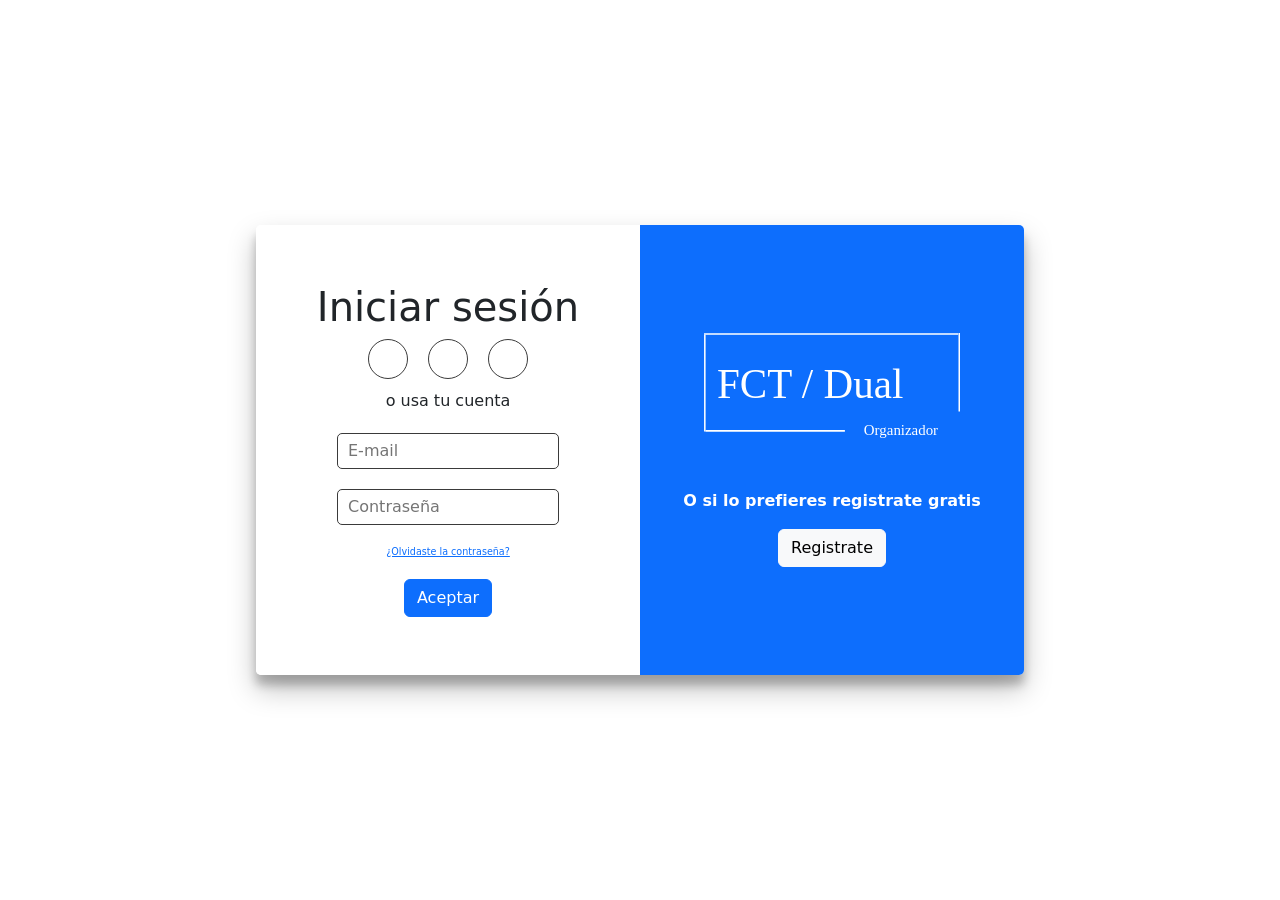
<file: GRUPAL/index.html>
<!DOCTYPE html>
<html lang="es">

<head>
  <meta charset="utf-8">
  <title>Inicio - Login</title>
  <meta name="viewport" content="width=device-width, initial-scale=1.0">
  <link rel="stylesheet" href="static/css/index.css" type="text/css">
  <link href="https://site-assets.fontawesome.com/releases/v6.2.1/css/all.css" rel="stylesheet">
  <link href="https://cdn.jsdelivr.net/npm/bootstrap@5.2.2/dist/css/bootstrap.min.css" rel="stylesheet"
    integrity="sha384-Zenh87qX5JnK2Jl0vWa8Ck2rdkQ2Bzep5IDxbcnCeuOxjzrPF/et3URy9Bv1WTRi" crossorigin="anonymous">
  <script src="https://cdn.jsdelivr.net/npm/bootstrap@5.2.2/dist/js/bootstrap.bundle.min.js"
    integrity="sha384-OERcA2EqjJCMA+/3y+gxIOqMEjwtxJY7qPCqsdltbNJuaOe923+mo//f6V8Qbsw3"
    crossorigin="anonymous"></script>
</head>

<body>
    <main>
        <div id="sign_in" class="d-flex align-items-center flex-column justify-content-center flex-nowrap bg-white">
            <h1>Iniciar sesión</h1>
            <div id="socials">
            <a href="facebook.com"><i class="fa-brands fa-facebook-f"></i></a>
            <a href="google.com"><i class="fa-brands fa-google"></i></a>
            <a href="linkedin.com"><i class="fa-brands fa-linkedin-in"></i></a>
            </div>
            <form>
                <label>o usa tu cuenta</label>
                <input type="email" name="usuario" id="mail" placeholder="E-mail">
                <input type="password" name="password" id="pass" placeholder="Contraseña">
                <a href="#" id="recovery" data-bs-toggle="modal" data-bs-target="#staticBackdrop">¿Olvidaste la contraseña?</a>
                
                <button type="reset" value="Aceptar" class="btn btn-primary" onclick="Login()">Aceptar</button>
            </form>
        </div>
        <div id="register" class="bg-primary d-flex align-items-center flex-column justify-content-center flex-nowrap">
            <img src="static\images\Logo-01.svg" alt="Logotipo" class="logo">
            <div class="mt-5 align-items-center d-flex flex-column">
                <p class="text-align-center">O si lo prefieres registrate gratis</p>
                <button class="btn btn-light">Registrate</button>
            </div>
        </div>
    </main>

  <!-- Modal -->
  <div class="modal fade" id="staticBackdrop" data-bs-backdrop="static" data-bs-keyboard="false" tabindex="-1" aria-labelledby="staticBackdropLabel" aria-hidden="true">
    <div class="modal-dialog modal-dialog-centered modal-lg">
      <div class="modal-content">
        <div class="modal-header bg-primary text-white">
          <h1 class="modal-title fs-5" id="staticBackdropLabel">Aquí tienes usuarios para probar</h1>
          <button type="button" class="btn-close" data-bs-dismiss="modal" aria-label="Close"></button>
        </div>
        <div class="modal-body">
            <h4>Usuarios demostración:</h4>
            <h5>Profesor:</h5>
            <p>Usuario: francisco@admin.com - Contraseña: 123456</p>
            
            <br />
            <h5>Alumnos:</h5>
            <p>Usuario: pepe@alumno.com - Contraseña: 123456</p>
            <p>Usuario: amancio@alumno.com  Contraseña: 123456</p>
            <p>Usuario: lucia@alumno.com  Contraseña: 123456</p>
        </div>
        <div class="modal-footer">
          <button type="button" class="btn btn-primary" data-bs-dismiss="modal">Aceptar</button>
        </div>
      </div>
    </div>
  </div>
  <script src="static/js/general.js"></script>
</body>
</html>
</file>
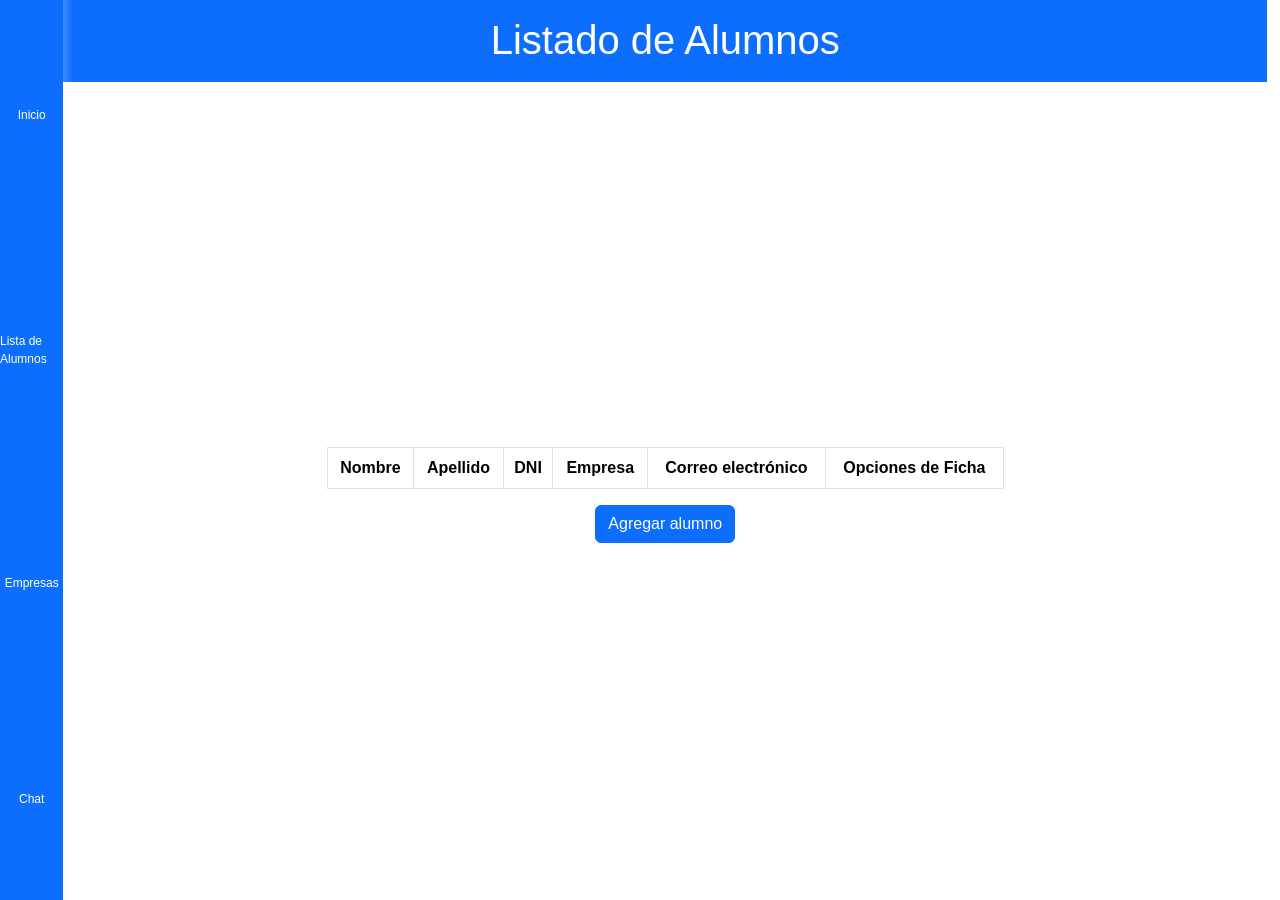
<file: GRUPAL/lista_alumnos.html>
<!DOCTYPE html>
<html lang="es">

<head>
  <meta name="viewport" content="width=device-width, initial-scale=1.0">
  <meta charset="utf-8">
  <meta name="keywords" content="Area de usuario">
  <meta name="description" content="">
  <title>Área Profesores - Lista de Alumnos</title>
  <link rel="stylesheet" href="static/css/empresas_alumnos.css" media="screen">
  <link rel="stylesheet" href="static/css/style.css" media="screen">
  <link id="u-theme-google-font" rel="stylesheet"
    href="https://fonts.googleapis.com/css?family=Roboto:100,100i,300,300i,400,400i,500,500i,700,700i,900,900i|Open+Sans:300,300i,400,400i,500,500i,600,600i,700,700i,800,800i">
  <link href="https://site-assets.fontawesome.com/releases/v6.2.1/css/all.css" rel="stylesheet">
  <script src="https://code.jquery.com/jquery-3.3.1.slim.min.js" integrity="sha384-q8i/X+965DzO0rT7abK41JStQIAqVgRVzpbzo5smXKp4YfRvH+8abtTE1Pi6jizo" crossorigin="anonymous"></script>
  <script src="https://stackpath.bootstrapcdn.com/bootstrap/4.3.1/js/bootstrap.min.js" integrity="sha384-JjSmVgyd0p3pXB1rRibZUAYoIIy6OrQ6VrjIEaFf/nJGzIxFDsf4x0xIM+B07jRM" crossorigin="anonymous"></script>
  <script src="https://cdnjs.cloudflare.com/ajax/libs/jquery/3.3.1/jquery.min.js"></script>
  <script src="https://cdn.jsdelivr.net/npm/bootstrap@5.2.2/dist/js/bootstrap.bundle.min.js"
    integrity="sha384-OERcA2EqjJCMA+/3y+gxIOqMEjwtxJY7qPCqsdltbNJuaOe923+mo//f6V8Qbsw3"
    crossorigin="anonymous"></script>
</head>

<body>
  <nav class="bg-primary">
    <div><a href="index.html" class="home"><i class="fa-regular fa-house"></i><span>Inicio</span></a></div>
    <div><a href="lista_alumnos.html" class="adress"><i class="fa-regular fa-address-book"></i><span>Lista de Alumnos</span></a></div>
    <div><a href="lista_empresas.html" class="settings"><i class="fa-light fa-buildings"></i><span>Empresas</span></a>
    </div>
    <div><a href="chat.html" class="chat"><i class="fa-regular fa-envelope"></i><span>Chat</span></a></div>
  </nav>

  <main id="principio">
    <h1 class="usu bg-primary text-white text-center py-3">Listado de Alumnos</h1>
      <div class="my-auto mx-auto w-75 d-flex flex-column align-items-center">
        <table id="tabla_alumnos" class="table table-striped w-75 text-center table-bordered">
          <thead class="bg-primary text-white">
              <tr>
                <th>Nombre</th>
                <th>Apellido</th>
                <th>DNI</th>
                <th>Empresa</th>
                <th>Correo electrónico</th>
                <th>Opciones de Ficha</th>
              </tr>
          </thead>
          <tbody>
          </tbody>
        </table>
        <button type="button" class="btn btn-primary mx-auto" data-toggle="modal" data-target="#modalAgregarAlumno">Agregar alumno</button>

      </div>
      <!-- Modal -->
<div class="modal" id="modalAgregarAlumno" aria-labelledby="exampleModalLabel" aria-hidden="true">
  <div class="modal-dialog">
    <div class="modal-content">
      <div class="modal-header">
        <h5 class="modal-title" id="exampleModalLabel">Añadir Alumno</h5>
        <button type="button" class="close" data-dismiss="modal" aria-label="Close">
          <span aria-hidden="true">&times;</span>
        </button>
      </div>
      <div class="modal-body">
        <form>
          <div class="form-group">
            <label for="nombre">Nombre</label>
            <input type="text" class="form-control" id="nombre" required>
          </div>
          <div class="form-group">
            <label for="apellido">Apellido</label>
            <input type="text" class="form-control" id="apellido" required>
          </div>
          <div class="form-group">
            <label for="dni">DNI</label>
            <input type="text" class="form-control" id="dni" required>
          </div>
          <div class="form-group">
            <label for="empresa">Empresa</label>
            <input type="text" class="form-control" id="empresa" required>
          </div>
          <div class="form-group">
            <label for="correo">Correo electrónico</label>
            <input type="email" class="form-control" id="correo" required>
          </div>
        </form>
      </div>
      <div class="modal-footer">
        <button type="button" class="btn btn-secondary" data-dismiss="modal">Cancelar</button>
        <button type="button" class="btn btn-primary" onclick="agregarFila()">Guardar</button>
      </div>
    </div>
  </div>
</div>
</main>

  <script src="static/js/general.js"></script>
  <script src="static/js/tablas_alumnos.js"></script>
</body>

</html>
</file>
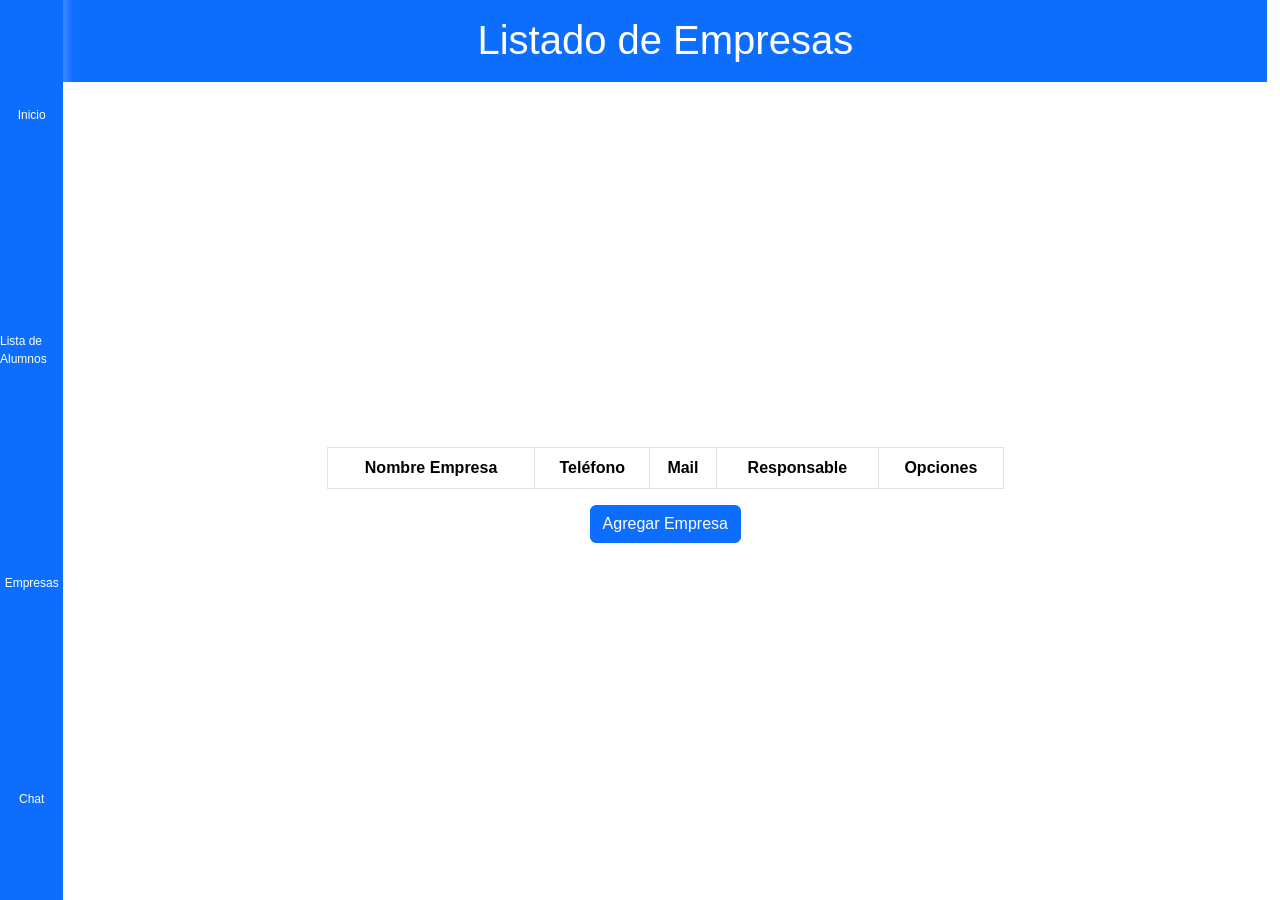
<file: GRUPAL/lista_empresas.html>
<!DOCTYPE html>
<html lang="es">

<head>
  <meta name="viewport" content="width=device-width, initial-scale=1.0">
  <meta charset="utf-8">
  <meta name="keywords" content="Area de usuario">
  <meta name="description" content="">
  <title>Área Profesores - Lista de Alumnos</title>
  <link rel="stylesheet" href="static/css/empresas_alumnos.css" media="screen">
  <link rel="stylesheet" href="static/css/style.css" media="screen">
  <link id="u-theme-google-font" rel="stylesheet"
    href="https://fonts.googleapis.com/css?family=Roboto:100,100i,300,300i,400,400i,500,500i,700,700i,900,900i|Open+Sans:300,300i,400,400i,500,500i,600,600i,700,700i,800,800i">
  <link href="https://site-assets.fontawesome.com/releases/v6.2.1/css/all.css" rel="stylesheet">
  <script src="https://code.jquery.com/jquery-3.3.1.slim.min.js" integrity="sha384-q8i/X+965DzO0rT7abK41JStQIAqVgRVzpbzo5smXKp4YfRvH+8abtTE1Pi6jizo" crossorigin="anonymous"></script>
  <script src="https://stackpath.bootstrapcdn.com/bootstrap/4.3.1/js/bootstrap.min.js" integrity="sha384-JjSmVgyd0p3pXB1rRibZUAYoIIy6OrQ6VrjIEaFf/nJGzIxFDsf4x0xIM+B07jRM" crossorigin="anonymous"></script>
  <script src="https://cdnjs.cloudflare.com/ajax/libs/jquery/3.3.1/jquery.min.js"></script>
  <script src="https://cdn.jsdelivr.net/npm/bootstrap@5.2.2/dist/js/bootstrap.bundle.min.js"
    integrity="sha384-OERcA2EqjJCMA+/3y+gxIOqMEjwtxJY7qPCqsdltbNJuaOe923+mo//f6V8Qbsw3"
    crossorigin="anonymous"></script>
</head>

<body>
  <nav class="bg-primary">
    <div><a href="index.html" class="home"><i class="fa-regular fa-house"></i><span>Inicio</span></a></div>
    <div><a href="lista_alumnos.html" class="adress"><i class="fa-regular fa-address-book"></i><span>Lista de Alumnos</span></a></div>
    <div><a href="lista_empresas.html" class="settings"><i class="fa-light fa-buildings"></i><span>Empresas</span></a></div>
    <div><a href="chat.html" class="chat"><i class="fa-regular fa-envelope"></i><span>Chat</span></a></div>
  </nav>
  <main id="principio">
    <h1 class="usu bg-primary text-white text-center py-3">Listado de Empresas</h1>
    <div class="my-auto mx-auto w-75 d-flex flex-column align-items-center">
      <table id="tabla_empresas" class="table table-striped w-75 text-center table-bordered">
        <thead class="bg-primary text-white">
          <tr>
            <th>Nombre Empresa</th>
            <th>Teléfono</th>
            <th>Mail</th>
            <th>Responsable</th>
            <th>Opciones</th>
          </tr>
        </thead>
        <tbody>
        </tbody>
      </table>
      <button type="button" class="btn btn-primary mx-auto" data-toggle="modal" data-target="#modalAgregarEmpresa">Agregar Empresa</button>
    </div>
  </main>
  
  <!-- Modal -->
  <div class="modal" id="modalAgregarEmpresa" aria-labelledby="exampleModalLabel" aria-hidden="true">
    <div class="modal-dialog">
      <div class="modal-content">
        <div class="modal-header">
          <h5 class="modal-title" id="exampleModalLabel">Añadir Empresa</h5>
          <button type="button" class="close" data-dismiss="modal" aria-label="Close">
            <span aria-hidden="true">&times;</span>
          </button>
        </div>
        <div class="modal-body">
          <form>
            <div class="form-group">
              <label for="nombreEmpresa">Nombre Empresa</label>
              <input type="text" class="form-control" id="nombreEmpresa" required>
            </div>
            <div class="form-group">
              <label for="telefono">Teléfono</label>
              <input type="text" class="form-control" id="telefono" required>
            </div>
            <div class="form-group">
              <label for="email">Mail</label>
              <input type="text" class="form-control" id="email" required>
            </div>
            <div class="form-group">
              <label for="responsable">Responsable</label>
              <input type="text" class="form-control" id="responsable" required>
            </div>
          </form>
        </div>
        <div class="modal-footer">
          <button type="button" class="btn btn-secondary" data-dismiss="modal">Cancelar</button>
          <button type="button" class="btn btn-primary" onclick="agregarEmpresa()">Guardar</button>
        </div>
      </div>
    </div>
  </div>
  

  <script src="static/js/tablas_alumnos.js"></script>
</body>

</html>
</file>
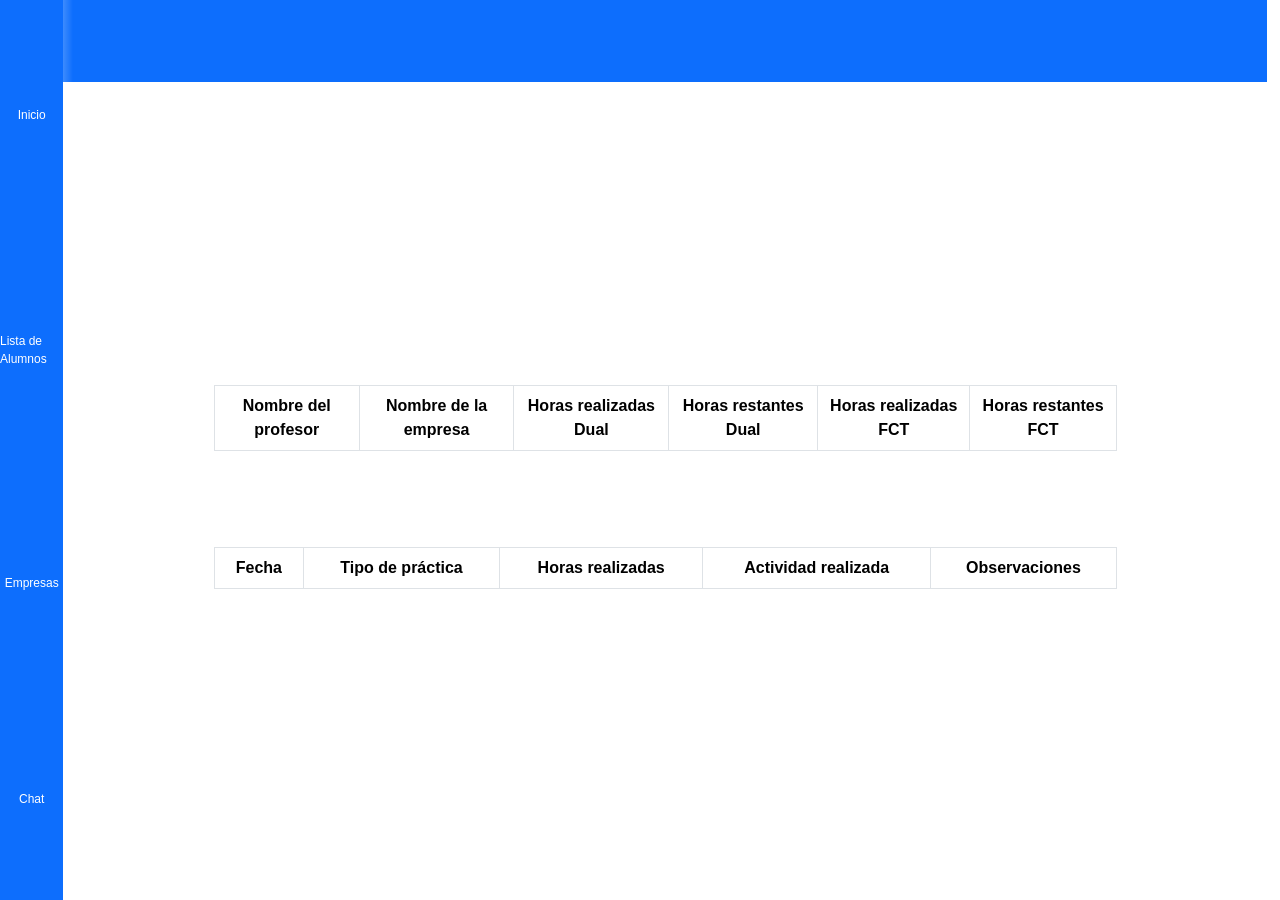
<file: GRUPAL/tareas_alumnos.html>
<!DOCTYPE html>
<html lang="es">

<head>
  <meta name="viewport" content="width=device-width, initial-scale=1.0">
  <meta charset="utf-8">
  <meta name="keywords" content="Area de usuario">
  <meta name="description" content="">
  <title>Área Profesores - Lista de Alumnos</title>
  <link rel="stylesheet" href="static/css/empresas_alumnos.css" media="screen">
  <link rel="stylesheet" href="static/css/style.css" media="screen">
  <link id="u-theme-google-font" rel="stylesheet"
    href="https://fonts.googleapis.com/css?family=Roboto:100,100i,300,300i,400,400i,500,500i,700,700i,900,900i|Open+Sans:300,300i,400,400i,500,500i,600,600i,700,700i,800,800i">
  <link href="https://site-assets.fontawesome.com/releases/v6.2.1/css/all.css" rel="stylesheet">
  <script src="https://code.jquery.com/jquery-3.3.1.slim.min.js" integrity="sha384-q8i/X+965DzO0rT7abK41JStQIAqVgRVzpbzo5smXKp4YfRvH+8abtTE1Pi6jizo" crossorigin="anonymous"></script>
  <script src="https://stackpath.bootstrapcdn.com/bootstrap/4.3.1/js/bootstrap.min.js" integrity="sha384-JjSmVgyd0p3pXB1rRibZUAYoIIy6OrQ6VrjIEaFf/nJGzIxFDsf4x0xIM+B07jRM" crossorigin="anonymous"></script>
  <script src="https://cdnjs.cloudflare.com/ajax/libs/jquery/3.3.1/jquery.min.js"></script>
  <script src="https://cdn.jsdelivr.net/npm/bootstrap@5.2.2/dist/js/bootstrap.bundle.min.js"
    integrity="sha384-OERcA2EqjJCMA+/3y+gxIOqMEjwtxJY7qPCqsdltbNJuaOe923+mo//f6V8Qbsw3"
    crossorigin="anonymous"></script>
</head>

<body>
  <nav class="bg-primary">
    <div><a href="index.html" class="home"><i class="fa-regular fa-house"></i><span>Inicio</span></a></div>
    <div><a href="lista_alumnos.html" class="adress"><i class="fa-regular fa-address-book"></i><span>Lista de Alumnos</span></a></div>
    <div><a href="lista_empresas.html" class="settings"><i class="fa-light fa-buildings"></i><span>Empresas</span></a></div>
    <div><a href="chat.html" class="chat"><i class="fa-regular fa-envelope"></i><span>Chat</span></a></div>
  </nav>

  <main id="principio">
    <h1 class="usu bg-primary text-white text-center py-3 tituloAlumno"></h1>
      <div class="my-auto mx-auto w-75 d-flex flex-column align-items-center">
        <table id="tabla_datos" class="table w-100 table-striped text-center table table-striped table-bordered mx-auto mb-5">
          <thead>
            <th>Nombre del profesor</th>
            <th>Nombre de la empresa</th>
            <th>Horas realizadas Dual</th>
            <th>Horas restantes Dual</th>
            <th>Horas realizadas FCT</th>
            <th>Horas restantes FCT</th>
          </thead>
          <tbody>
          </tbody>
        </table>  

        <table id="tabla_tareas" class="table w-100 table-striped text-center table table-striped table-bordered mx-auto mt-5">
          <thead>
            <th>Fecha</th>
            <th>Tipo de práctica</th>
            <th>Horas realizadas</th>
            <th>Actividad realizada</th>
            <th>Observaciones</th>
          </thead>
          <tbody>
          </tbody>
        </table>
      </div>
</main>
  <script src="static/js/general.js"></script>
  <script src="static/js/tareas_alumnos.js"></script>
</body>

</html>
</file>
<file: GRUPAL/static/css/index.css>
body {
    height: 100vh;
    display: flex;
	justify-content: center;
	align-items: center;
	flex-direction: column;
    background: url('https://source.unsplash.com/random/?Malaga');
    background-size: cover;
}

main {
    width: 60%;
    display: grid;
    box-shadow: 0 14px 28px rgba(0,0,0,0.25), 
			0 10px 10px rgba(0,0,0,0.22);
    border-radius: 5px;
    grid-template-columns: 50% 50%;
    min-height: 50vh;
}

#sign_in {
    text-align: center;
    border-radius: 5px 0px 0px 5px;
}

#register {
    min-width: 30vw;
    border-radius: 0px 5px 5px 0px;
    font-weight: bold;
    color: white;
    padding: 4%;
}

#socials {
    display: flex;
    justify-content: center;
    gap: 20px;
}

#socials a {
    display: flex;
    justify-content: center;
    align-items: center;
    border: 1px solid #3a3a3a;
    border-radius: 100%;
    color: #3a3a3a;
    text-decoration: none;
    width: 40px;
    height: 40px;
    transition: background-color, color 0.5s;
}

#socials a:nth-child(1):hover {
    background-color: blue;
    color: white;
}

form {
    margin-top: 10px;
    display: flex;
    flex-direction: column;
    gap: 20px;
    align-items: center;
}

form input {
    border-radius: 5px;
    border: 1px solid #3a3a3a;
    padding: 5px 10px;
}

#recovery {
    font-size: 0.6rem;
}

.buttonA:hover{
    background-color: blue;
    color:white;
}

.logo{
    width: 20vw;
}
</file>
<file: GRUPAL/static/css/empresas_alumnos.css>
/* Cuerpo */
body {
  display: grid;
  grid-template-columns: 5% 95% !important;
  font-family: Arial, Helvetica, sans-serif;
  margin: 0px;
  width: 99vw;
}

/* Tabla */

.añadir {
  text-decoration: none;
  padding: 10px;
  font-weight: 600;
  font-size: 20px;
  color: #ffffff;
  background-color: #1883ba;
  border-radius: 6px;
  border: 2px solid #0016b0;
}

.correo {
  width: 80%;
}


/* Imagen Teams */

.teams {
  width: 100%;
  border-bottom-left-radius: 5%;
  border-bottom-right-radius: 5%;
  border-bottom: 3px solid;
  border-color: white;
}

/* Parte footer */

i {
  margin-top: 30%;
}
footer {
  display: flex;
  background-color: black;
}
footer .linea1,
.linea2,
.linea3 {
  color: white;
  margin-left: 10%;
}

td button a {
  color: white;
  text-decoration: none;
}


#table-users {
  width: 70vw;
}

button {
  padding: 10px 25px;
  border: 1px solid #3a3a3a;
  border-radius: 10px;
  background: blue;
  color: white !important;
  font-weight: bold;
  text-transform: uppercase;
  cursor: pointer;
}

button a:visited {
  color: white;
}

button:hover {
  opacity: 0.8;
}

.areas {
  display: flex;
  flex-direction: column;
  align-items: center;
}

i.fa-solid.fa-paperclip-vertical {
  margin-top: 0px;
}

i.fa-solid.fa-trash {
  margin-top: 0px;
}
</file>
<file: GRUPAL/static/css/style.css>
@import url(https://cdn.jsdelivr.net/npm/bootstrap@5.2.3/dist/css/bootstrap.min.css);

body {
    display: grid;
    grid-template-columns: 5% 20% 75%;
    font-family: Arial, Helvetica, sans-serif;
    margin: 0px;
    width: 99vw;
}

body > * {
    height: 100vh;
}

nav {
    display: flex;
    flex-direction: column;
    justify-content: space-around;
    align-items: center;
    width: 100%;
    position:relative;
}

main::before {
    background: linear-gradient(to left,transparent 0%,white 100%);
    width: 10px;
    height: 100%;
    content: '';
    position: absolute;
    opacity: .2;
}

nav div {
    cursor: pointer;
}

nav a {
    color: white;
    font-size: 1.5em;
    display: flex;
    flex-direction: column;
    align-items: center;
    text-decoration: none;
}
nav a span {
    font-size: 0.5em;
    margin-top: 5px;
}

nav a:hover {
    color: white;
}

aside {
    display: grid;
    grid-template-rows: 20% 10% 70%;
    position: relative;
}

aside::before {
    background: linear-gradient(to right,transparent 0%,#aaa 100%);
    width: 10px;
    height: 100%;
    content: '';
    position: absolute;
    right: 0;
    opacity: .2;
}

#information {
    display: flex;
    justify-content: center;
    align-items: center;
    flex-direction: column;
}

#information img {
    border-radius: 100%;
}

main {
    display: grid;
    grid-template-rows: 10% 90%;
}

#user {
    display: flex;
    flex-direction: column;
    justify-content: center;
    align-items: center;
    margin: 10px;
    height: 100%;
}

#user img {
    width: 20%;
}


#list_contact {
    overflow-x: auto;
}

#navigation {
    align-items: center;
    display: flex;
    justify-content: space-between;
    border-bottom: 1px solid rgb(218, 218, 218);
}

#search form {
    display: flex;
    gap: 12px;
    margin: 10px;
}

#search form input::placeholder {
    font-style: oblique;
    opacity: .5;
}

div#search {
    display: flex;
    flex-direction: row;
    align-content: center;
    justify-content: center;
    align-items: center;
}

#search .form-control {
    display: inline !important;
    width: auto !important;
}

#navigation a {
    padding-right: 5%;
    font-size: 2em;
    position: absolute;
    right: 0;
}

#user hr {
    width: 50%;
    border-color: black;
}

#contact {
    display: flex;
    justify-content: center;
    padding: 5px 0;
    gap: 20px;
}

#contact:hover {
    background-color: rgb(218, 218, 218);
}

#contact img {
    width: 50px;
    border-radius: 100%;
}

#contact p {
    margin-bottom: 0px;
    width: 230px;
    white-space: nowrap;
    text-overflow: ellipsis;
    overflow: hidden;
}

.last_message {
    font-size: 0.8em;
}


#list_contact::-webkit-scrollbar {
    -webkit-appearance: none;
}

#list_contact::-webkit-scrollbar:vertical {
    width:10px;
}

#list_contact::-webkit-scrollbar-button:increment,#list_contact::-webkit-scrollbar-button {
    display: none;
} 

#list_contact::-webkit-scrollbar:horizontal {
    height: 10px;
}

#list_contact::-webkit-scrollbar-thumb {
    background-color: #797979;
    border-radius: 20px;
    border: 2px solid #f1f2f3;
}

#list_contact::-webkit-scrollbar-track {
    border-radius: 10px;  
}

/* Chat */

#chat .container {
    width: 100%;
}
.chat-box {
    height: 100%;
    width: 100%;
    background-color: #fff;
    overflow: hidden
}

.chats {
    padding: 30px 15px
}

.chat-avatar {
    float: right
}

.chat-avatar, .avatar {
    width: 30px
}

.chat-body {
    display: block;
    margin: 10px 30px 0 0;
    overflow: hidden
}

.chat-body:first-child {
    margin-top: 0
}

.chat-content {
    position: relative;
    display: block;
    float: right;
    padding: 8px 15px;
    margin: 0 20px 10px 0;
    clear: both;
    color: #fff;
    background-color: #62a8ea;
    border-radius: 4px;
    -webkit-box-shadow: 0 1px 4px 0 rgba(0,0,0,0.37);
    box-shadow: 0 1px 4px 0 rgba(0,0,0,0.37);
}

.chat-content:before {
    position: absolute;
    top: 10px;
    right: -10px;
    width: 0;
    height: 0;
    content: '';
    border: 5px solid transparent;
    border-left-color: #62a8ea;
}

.chat-content>p:last-child {
    margin-bottom: 0
}

.chat-content+.chat-content:before {
    border-color: transparent
}

.chat-time {
    display: block;
    margin-top: 8px;
    color: rgba(255, 255, 255, .6)
}

.chat-left .chat-avatar {
    float: left
}

.chat-left .chat-body {
    margin-right: 0;
    margin-left: 30px
}

.chat-left .chat-content {
    float: left;
    margin: 0 0 10px 20px;
    color: #76838f;
    background-color: #dfe9ef
}

.chat-left .chat-content:before {
    right: auto;
    left: -10px;
    border-right-color: #dfe9ef;
    border-left-color: transparent
}

.chat-left .chat-content+.chat-content:before {
    border-color: transparent
}

.chat-left .chat-time {
    color: #a3afb7
}

.panel-footer {
    padding: 0 30px 15px;
    background-color: transparent;
    border-top: 1px solid transparent;
    border-bottom-right-radius: 3px;
    border-bottom-left-radius: 3px;
    position: absolute;
    bottom: 0;
    width: 69%;
}
.avatar img {
    width: 100%;
    max-width: 100%;
    height: auto;
    border: 0 none;
    border-radius: 1000px;
}
.chat-avatar .avatar {
    width: 30px;
}
.avatar {
    position: relative;
    display: inline-block;
    width: 40px;
    white-space: nowrap;
    border-radius: 1000px;
    vertical-align: bottom;
}
</file>
